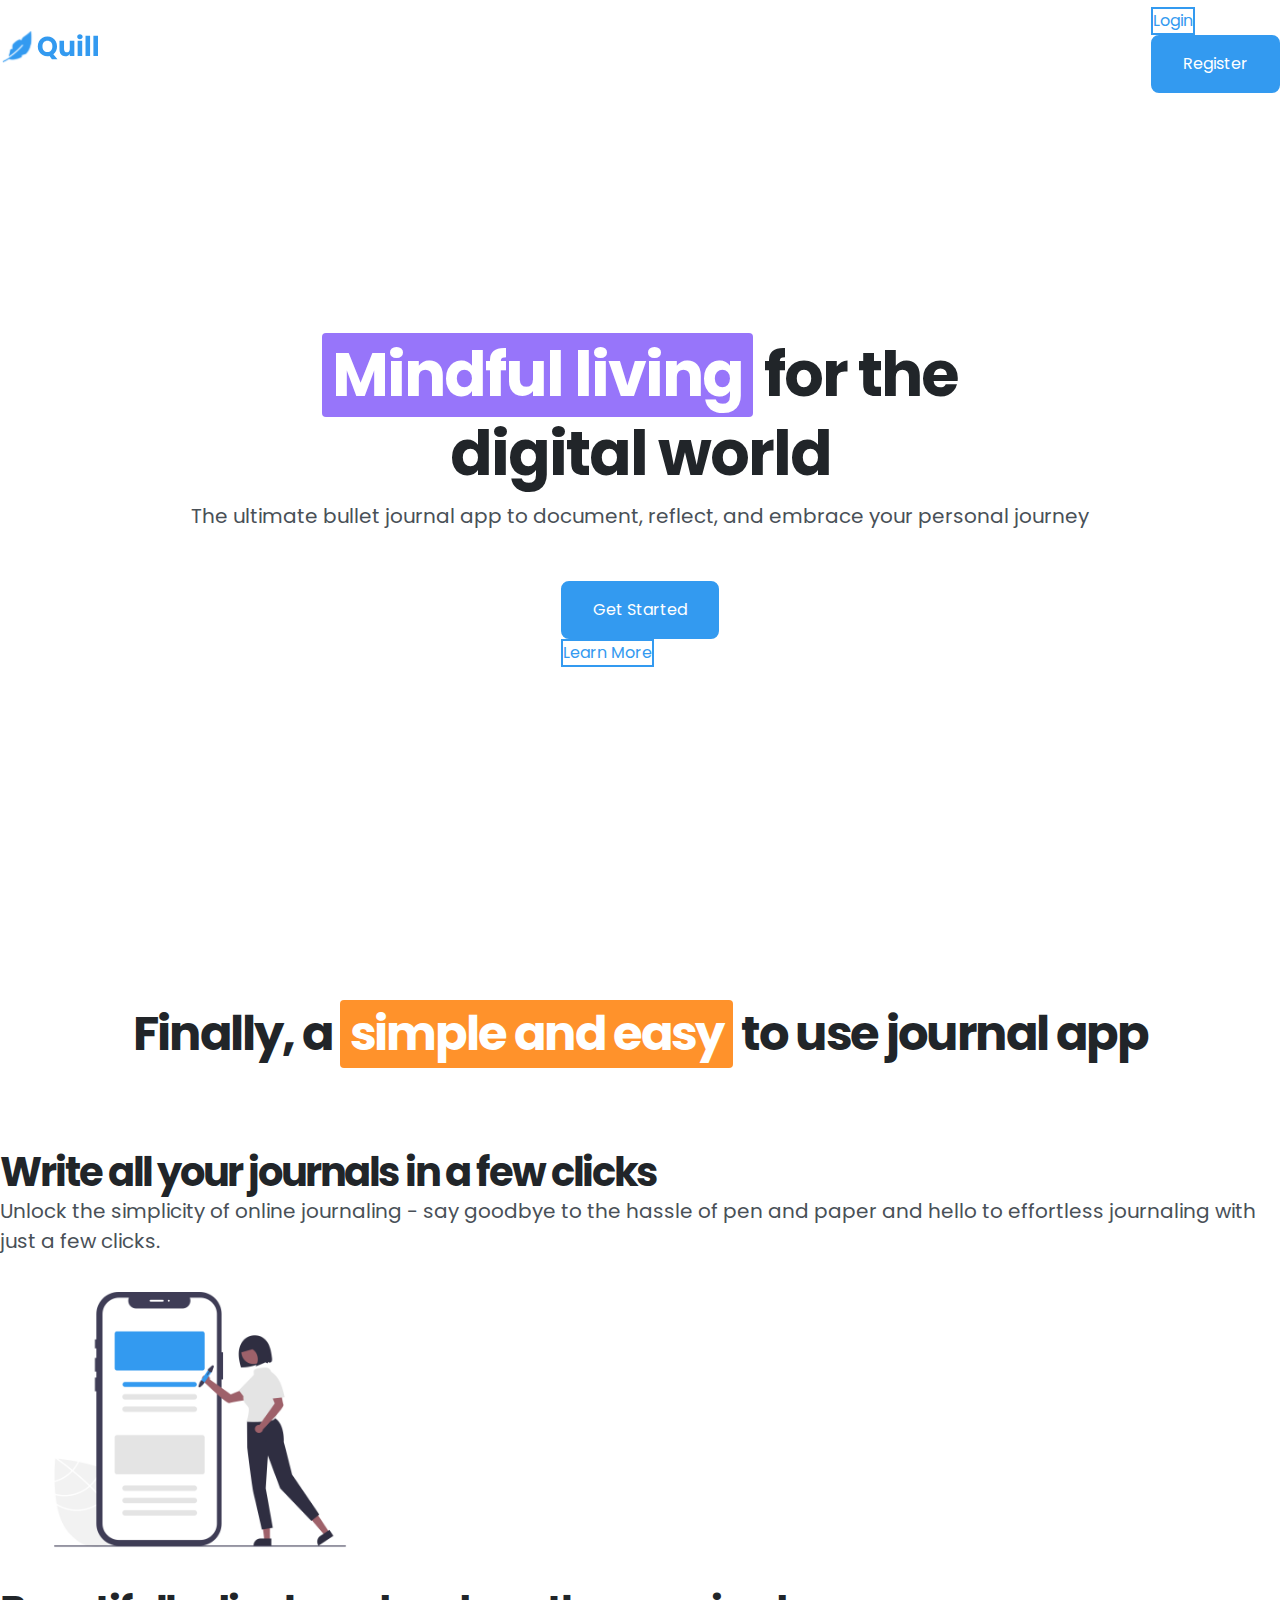
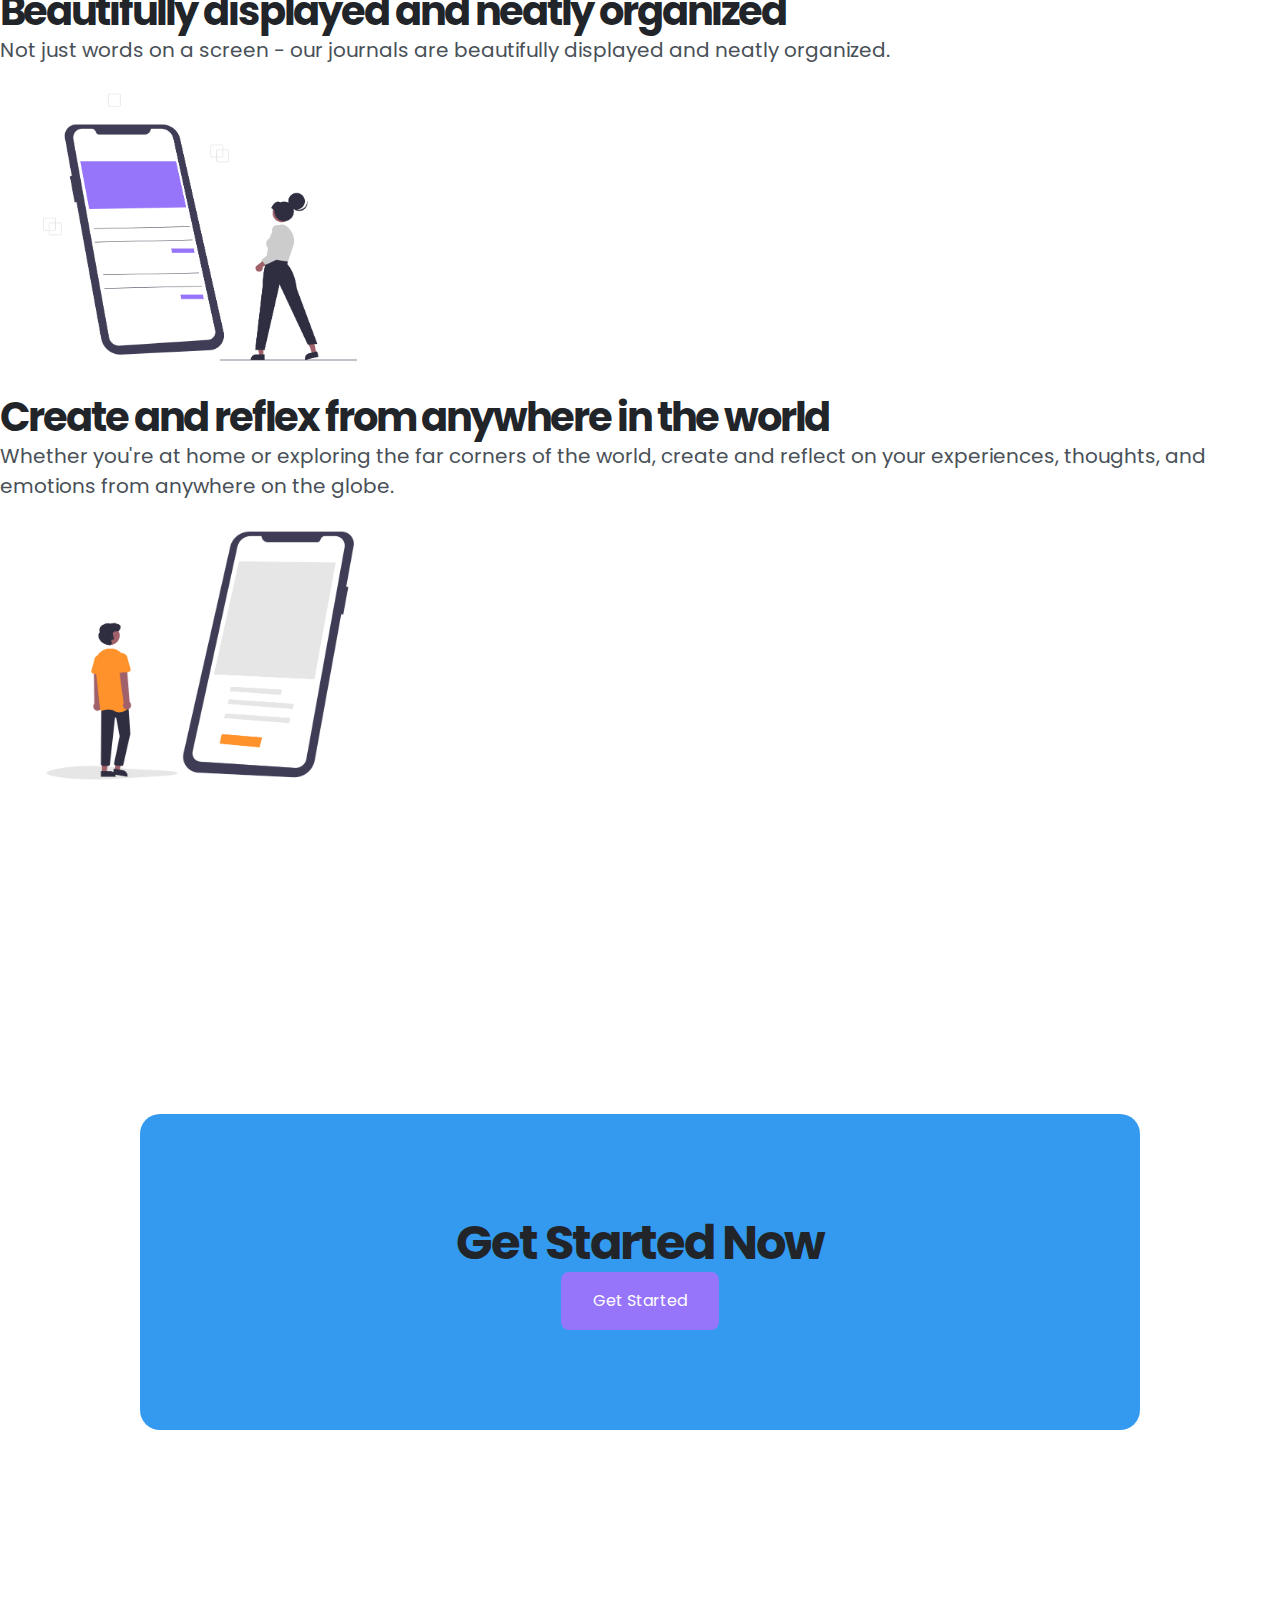
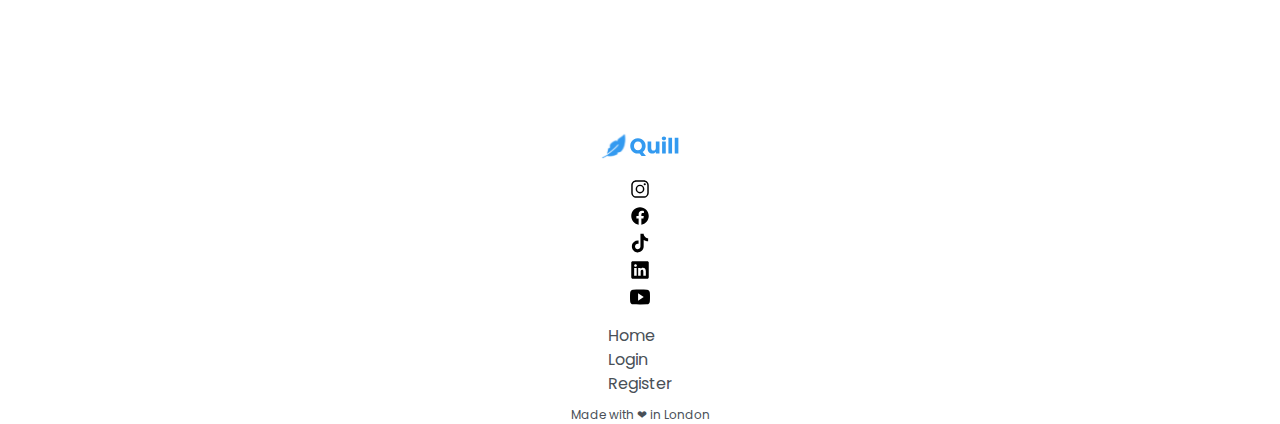
<file: index.html>
<!DOCTYPE html>
<html lang="en">
  <head>
    <meta charset="UTF-8" />
    <meta name="viewport" content="width=device-width, initial-scale=1.0" />
    <title>Quill Page</title>

    <link rel="preconnect" href="https://fonts.googleapis.com" />
    <link rel="preconnect" href="https://fonts.gstatic.com" crossorigin />
    <link
      href="https://fonts.googleapis.com/css2?family=Poppins:ital,wght@0,100;0,200;0,300;0,400;0,500;0,600;0,700;0,800;0,900;1,100;1,200;1,300;1,400;1,500;1,600;1,700;1,800;1,900&display=swap"
      rel="stylesheet" />
    <link rel="stylesheet" href="styles.css" />
  </head>
  <body>
    <header>
      <!--Navbar-->
      <nav class="navbar">
        <a href="index.html">
          <img src="imgs/quill.svg" alt="quill logo" class="logo-md" />
        </a>
        <ul>
          <li><a href="login.html" class="btn-primary-outline">Login</a></li>
          <li><a href="register.html" class="btn btn-primary">Register</a></li>
        </ul>
      </nav>

      <!--Hero Section-->
      <section class="hero-section">
        <h1 class="hero-heading">
          <span class="highlight highlight-secondary">Mindful living</span> for
          the<br />
          digital world
        </h1>
        <p class="hero-paragraph">
          The ultimate bullet journal app to document, reflect, and embrace your
          personal journey
        </p>
        <ul>
          <li>
            <a href="register.html" class="btn btn-primary">Get Started</a>
          </li>
          <li>
            <a href="#features" class="btn-primary-outline">Learn More</a>
          </li>
        </ul>
      </section>
    </header>

    <main>
      <!-- Features Section  -->
      <section class="features-section">
        <h2 class="features-main-heading">
          Finally, a
          <span class="highlight highlight-tertiary">simple and easy</span> to
          use journal app
        </h2>

        <div>
          <h3>Write all your journals in a few clicks</h3>
          <p>
            Unlock the simplicity of online journaling - say goodbye to the
            hassle of pen and paper and hello to effortless journaling with just
            a few clicks.
          </p>
          <img
            src="imgs/features-1.png"
            alt="simple online journaling"
            class="feature-img" />
        </div>

        <div>
          <h3>Beautifully displayed and neatly organized</h3>
          <p>
            Not just words on a screen - our journals are beautifully displayed
            and neatly organized.
          </p>
          <img
            src="imgs/features-2.png"
            alt="beautifully displayed journals"
            class="feature-img" />
        </div>

        <div>
          <h3>Create and reflex from anywhere in the world</h3>
          <p>
            Whether you're at home or exploring the far corners of the world,
            create and reflect on your experiences, thoughts, and emotions from
            anywhere on the globe.
          </p>
          <img
            src="imgs/features-3.png"
            alt="create journals anywhere"
            class="feature-img" />
        </div>
      </section>

      <!-- CTA Section -->
      <section class="cta-section">
        <div class="cta-card">
          <h2>Get Started Now</h2>
          <a class="btn btn-secondary" href="register.html">Get Started</a>
        </div>
      </section>
    </main>

    <!--Footer-->
    <footer class="footer-section">
      <a href="index.html"
        ><img src="imgs/quill.svg" alt="quill logo" class="logo-sm"
      /></a>
      <ul>
        <li>
          <a href="https://www.instagram.com">
            <img
              src="imgs/instagram.svg"
              alt="instagram logo"
              class="social-icons" />
          </a>
        </li>

        <li>
          <a href="https://www.facebook.com">
            <img
              src="imgs/facebook.svg"
              alt="facebook logo"
              class="social-icons" />
          </a>
        </li>

        <li>
          <a href="https://www.tiktok.com">
            <img src="imgs/tiktok.svg" alt="tiktok logo" class="social-icons" />
          </a>
        </li>

        <li>
          <a href="https://www.linkedin.com">
            <img
              src="imgs/linkedin.svg"
              alt="linkedin logo"
              class="social-icons" />
          </a>
        </li>

        <li>
          <a href="https://www.youtube.com">
            <img
              src="imgs/youtube.svg"
              alt="youtube logo"
              class="social-icons" />
          </a>
        </li>
      </ul>

      <ul>
        <li><a href="index.html">Home</a></li>
        <li><a href="login.html">Login</a></li>
        <li><a href="register.html">Register</a></li>
      </ul>

      <p class="small-text">Made with &#10084; in London</p>
    </footer>
  </body>
</html>
</file>
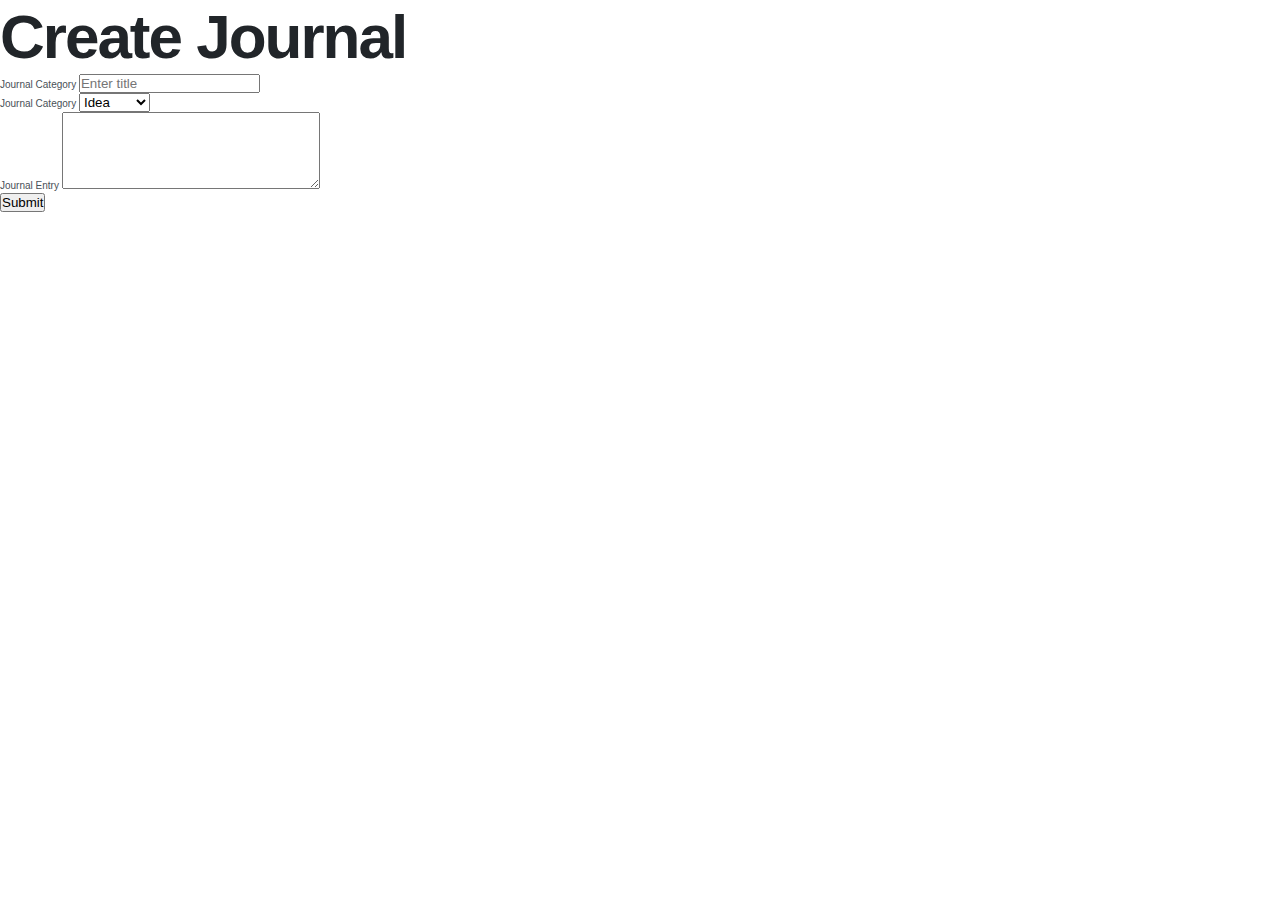
<file: create-journal.html>
<!DOCTYPE html>
<html lang="en">
  <head>
    <meta charset="UTF-8" />
    <meta name="viewport" content="width=device-width, initial-scale=1.0" />
    <title>Create Journal</title>
    <link rel="stylesheet" href="styles.css" />
  </head>
  <body>
    <h1>Create Journal</h1>
    <form action="/api/v1/journals" method="POST">
      <label for="main-title">Journal Category</label>
      <input
        type="text"
        id="main-title"
        name="title"
        placeholder="Enter title"
        minlength="3"
        required />

      <br />

      <label for="journal-category">Journal Category</label>
      <select name="category" id="journal-category" required>
        <option value="idea">Idea</option>
        <option value="note">Note</option>
        <option value="goal">Goal</option>
        <option value="habit">Habit</option>
        <option value="memory">Memory</option>
        <option value="mood">Mood</option>
        <option value="event">Event</option>
        <option value="task">Task</option>
      </select>

      <br />

      <label for="journal-entry">Journal Entry</label>
      <textarea
        name="entry"
        id="journal-entry"
        cols="30"
        rows="5"
        minlength="10"
        required></textarea>

      <br />

      <button type="submit">Submit</button>
    </form>
  </body>
</html>
</file>
<file: styles.css>
:root {
  /*Primary Colors*/
  --primary-base: #339af0;
  --primary-tint: #d0ebff;
  --primary-shade: #1c7ed6;
  /*Secondary Colors*/
  --secondary-base: #9775fa;
  --secondary-tint: #e5dbff;
  --secondary-shade: #7048e8;
  /*Tertiary Colors*/
  --tertiary-base: #ff922b;
  --tertiary-tint: #ff38cc;
  --tertiary-shade: #f76707;
  /*Gray Scales*/
  --gray-base: #495057;
  --gray-tint: #f1f3f5;
  --gray-shade: #212529;
  --white: #fff;
  --black: #000;

  /* Font Sizes */
  --text-sm: 1.2rem;
  --text-base: 1.6rem;
  --text-paragraph: 2rem;
  --text-h5: 2.4rem;
  --text-h4: 3.2rem;
  --text-h3: 4rem;
  --text-h2: 4.8rem;
  --text-h1: 6.2rem;

  /* Font Weights */
  --font-weight-normal: 400;
  --font-weight-bold: 700;

  /* Line Height */
  --line-height-tight: 1.2;
  --line-height-normal: 1.5;

  /* Letter Spacing */
  --letter-spacing-tight: -2px;

  /* Font Family */
  --font-family: "Poppins", sans-serif;

  /* Micellaneous */
  --nav-height: 100px;
}

/* -------- SPACING GUIDELINES --------

5px / 10px / 15px / 20px / 25px / 30px / 40px / 50px / 60px / 7px / 80px / 90px / 100px / 125px / 150px / 200px / 250px / 300px / 400px / 500px 

*/

/* ------------------ GLOBAL STYLES ------------------  */
* {
  box-sizing: border-box;
  margin: 0;
  padding: 0;
}

html {
  font-size: 62.5%; /*same as 10px, but responsive*/
}

body {
  font-family: var(--font-family);
  font-weight: var(--font-weight-normal);
  line-height: var(--line-height-normal);
  color: var(--gray-base);
}

.container {
  max-width: 1200px;
  width: 90%;
  margin: 0 auto;
}

h1,
h2,
h3,
h4,
h5 {
  font-weight: var(--font-weight-bold);
  line-height: var(--line-height-tight);
  letter-spacing: var(--letter-spacing-tight);
  color: var(--gray-shade);
}

h1 {
  font-size: var(--text-h1);
}

h2 {
  font-size: var(--text-h2);
}

h3 {
  font-size: var(--text-h3);
}

h4 {
  font-size: var(--text-h4);
}

h5 {
  font-size: var(--text-h5);
}

p {
  font-size: var(--text-paragraph);
}

a {
  font-size: var(--text-base);
  text-decoration: none;
  display: inline-block;
}

a:link,
a:visited,
a:hover,
a:active {
  color: var(--gray-base);
}

ul {
  list-style-type: none;
}

span {
  display: inline-block;
}

.small-text {
  font-size: var(--text-sm);
}

/* ------------------ COMPONENTS ------------------  */
.btn {
  font-size: var(--text-base);
  text-decoration: none;
  padding: 1.5rem 3rem;
  border-radius: 8px;
}

.btn-primary:link,
.btn-primary:visited {
  color: var(--white);
  background-color: var(--primary-base);
  border: 2px solid var(--primary-base);
}

.btn-primary:hover,
.btn-primary:active {
  color: var(--white);
  background-color: var(--primary-shade);
  border: 2px solid var(--primary-shade);
  transform: scale(1.05, 1.05);
  box-shadow: 0px 3px 6px var(--gray-base);
}

.btn-primary-outline:link,
.btn-primary-outline:visited {
  color: var(--primary-base);
  background-color: var(--white);
  border: 2px solid var(--primary-base);
}

.btn-primary-outline:hover,
.btn-primary-outline:active {
  color: var(--primary-shade);
  background-color: var(--white);
  border: 2px solid var(--primary-shade);
  transform: scale(1.05, 1.05);
  box-shadow: 0px 3px 6px var(--gray-base);
}

.btn-secondary:link,
.btn-secondary:visited {
  color: var(--white);
  background-color: var(--secondary-base);
  border: 2px solid var(--secondary-base);
}

.btn-secondary:hover,
.btn-secondary:active {
  color: var(--white);
  background-color: var(--secondary-shade);
  border: 2px solid var(--secondary-shade);
  transform: scale(1.05, 1.05);
  box-shadow: 0px 3px 6px var(--gray-base);
}

.highlight {
  color: var(--white);
  padding: 0.5rem 1rem;
  border-radius: 4px;
}

.highlight-primary {
  background-color: var(--primary-base);
}

.highlight-secondary {
  background-color: var(--secondary-base);
}

.highlight-tertiary {
  background-color: var(--tertiary-base);
}

.logo-md {
  width: 100px;
}
.logo-sm {
  width: 80px;
}

.chat-container {
  height: 7rem;
  width: 7rem;
  background-color: var(--primary-tint);
  border-radius: 50%;
  display: flex;
  justify-content: center;
  align-items: center;
  position: fixed;
  bottom: 2rem;
  right: 2rem;
}

.chat-icon {
  width: 5rem;
  height: 5rem;
}

.beta {
  position: relative; /* Anchor for pseudoelement */
}

.beta::after {
  content: "beta";
  position: absolute;
  top: 0;
  right: 0;
  font-size: 1.2rem;
  background-color: var(--tertiary-base);
  color: var(--white);
  padding: 0.5rem 1rem;
  border-radius: 4px;
  transform: translate(70%, -70%);
}

/* ------------------ SECTIONS ------------------  */
/* ----- HEADER  ----- */

/* ----- NAV SECTION ----- */
.navbar {
  height: var(--nav-height);
  display: flex;
  justify-content: space-between;
  align-items: center;
}

.nav-btn-container {
  display: flex;
  gap: 2rem;
}

/* ----- HERO SECTION ----- */
.hero-section {
  height: calc(100vh - var(--nav-height));
  min-height: 400px;
  margin-bottom: 10rem;
  display: flex;
  flex-direction: column;
  justify-content: center;
  align-items: center;
}

.hero-heading {
  margin-bottom: 1rem;
  text-align: center;
}

.hero-paragraph {
  margin-bottom: 5rem;
  text-align: center;
}

.hero-btn-container {
  display: flex;
  gap: 2rem;
}

/* ----- FEATURES SECTION ----- */

.features-section {
  margin-bottom: 30rem;
}

.features-main-heading {
  text-align: center;
  margin-bottom: 8rem;
}

.features-grid-container {
  display: grid;
  grid-template-columns: 1fr 1fr;
  row-gap: 15rem;
  column-gap: 5rem;
  justify-items: center;
  align-items: center;
}

.feature-img-swap-order {
  grid-row: 2 / 3;
  grid-column: 1 / 2;
}

.feature-headings {
  margin-bottom: 2rem;
}

.feature-img {
  max-width: 400px;
  width: 100%;
}

/* ----- CTA SECTION ----- */

.cta-section {
  margin-bottom: 30rem;
  display: flex;
  justify-content: center;
}

.cta-card {
  background-color: var(--primary-base);
  max-width: 1000px;
  width: 100%;
  padding: 10rem 20rem;
  border-radius: 20px;
  text-align: center;
}

.cta-heading {
  margin-bottom: 3rem;
  color: var(--white);
}

/* ----- FOOTER SECTION ----- */

.footer-section {
  display: flex;
  flex-direction: column;
  align-items: center;
  gap: 1rem;
}

.social-icons-container {
  display: flex;
  gap: 1.5rem;
}

.footer-links-container {
  display: flex;
  gap: 1rem;
}

.social-icons {
  width: 20px;
}

.heart-icon {
  color: var(--secondary-base) !important;
}
</file>
